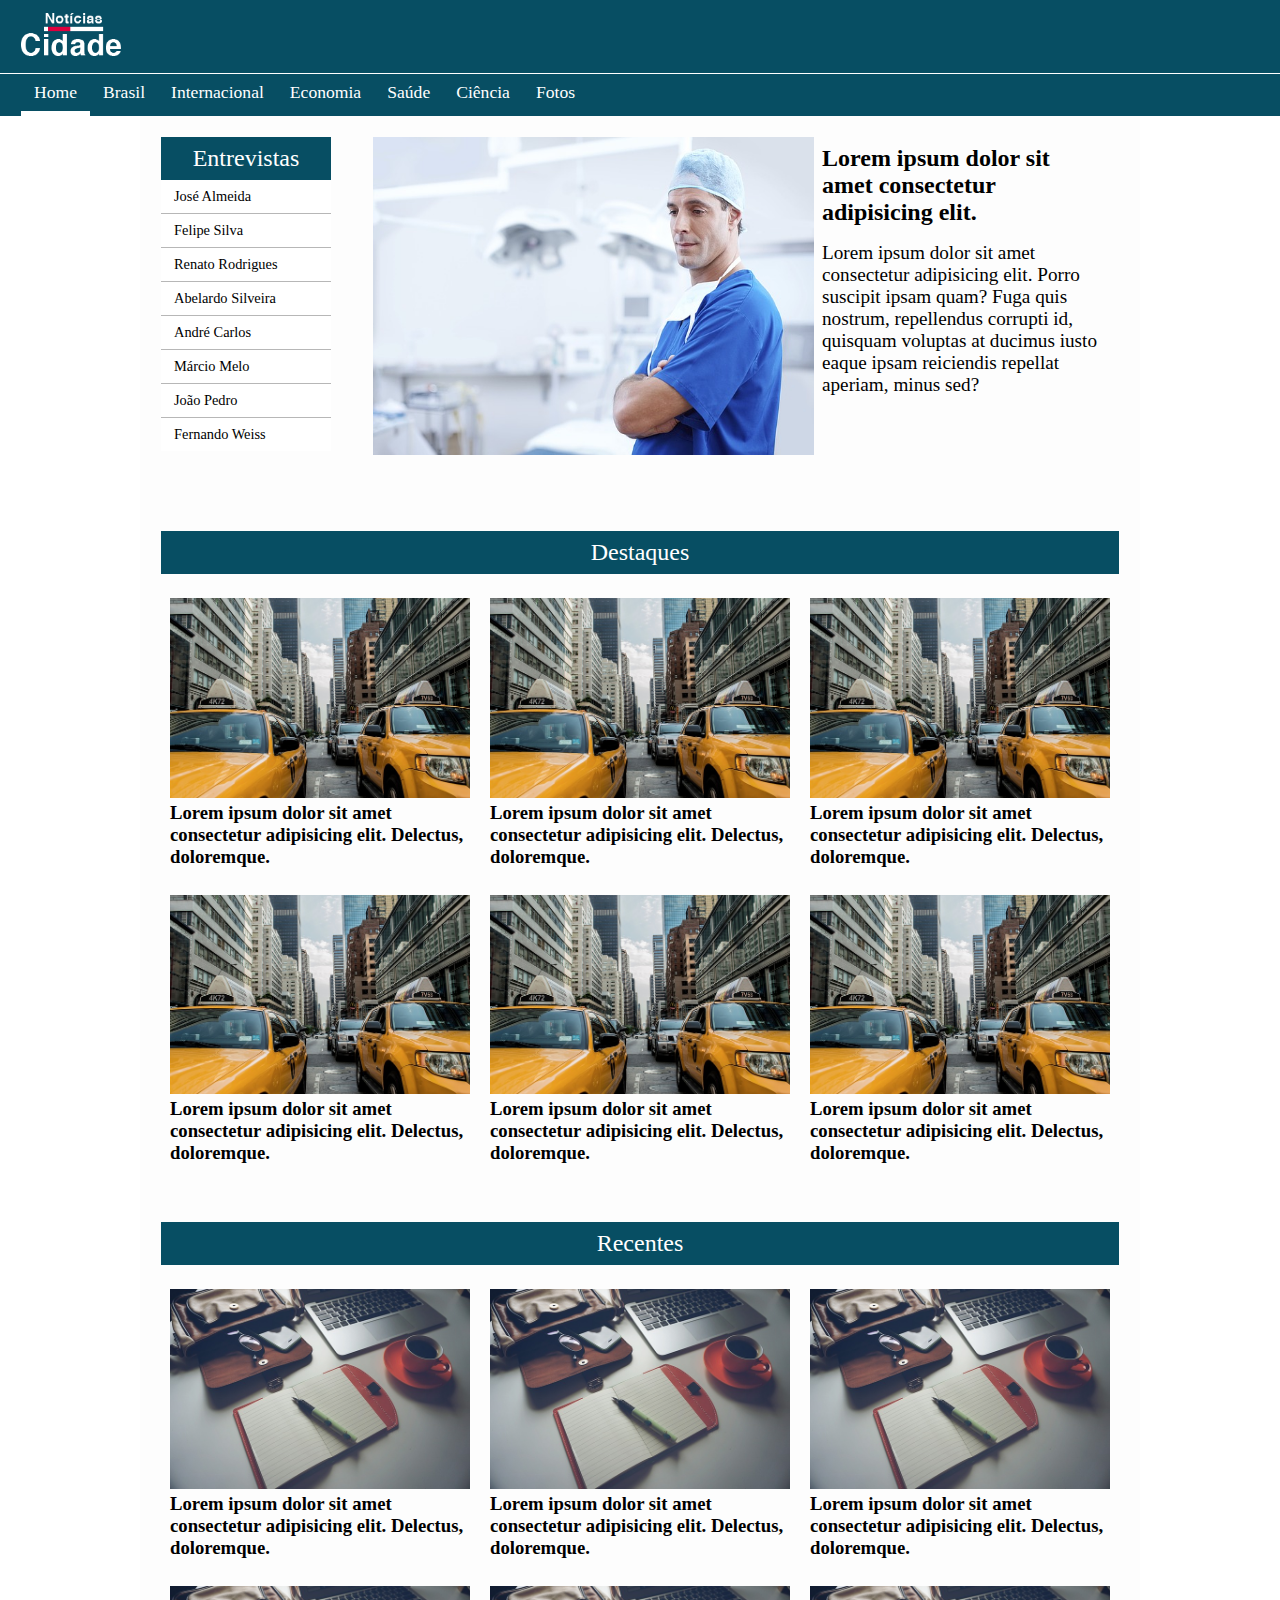
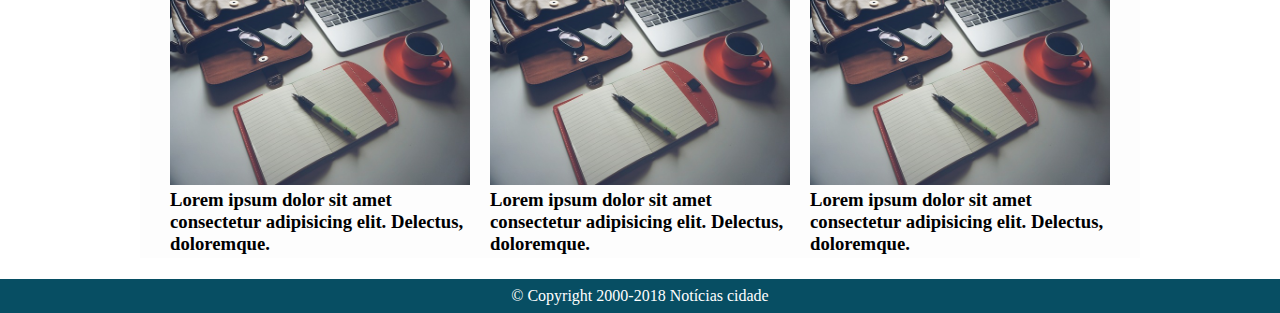
<file: site/index.html>
<!DOCTYPE html>
<html lang="pt-br">
<head>
    <meta charset="UTF-8">
    <meta http-equiv="X-UA-Compatible" content="IE=edge">
    <meta name="viewport" content="width=device-width, initial-scale=1.0">
    <title>Notícias da Cidade - Seu site de notícia</title>
    <link rel="stylesheet" href="_styles/style.css">
    
</head>
<body>
    <header>
        <div id="top-header">
            <img id="logo" src="_imagens/logo.png" alt="">
        </div>
        <nav>
            <ul id="menu-principal">
                <li id="aba-atual" ><a href="">Home</a></li><li><a href="brasil.html">Brasil</a></li><li><a href="">Internacional</a></li><li><a href="">Economia</a></li><li><a href="">Saúde</a></li><li><a href="">Ciência</a></li><li><a href="">Fotos</a></li>
            </ul>
        </nav>
    </header>

    <main>
        <aside id="menu-entrevistas">
            <h2>Entrevistas</h2>
            <ul>
                <a href="">
                    <li>José Almeida</li>
                </a>
                <a href="">
                    <li>Felipe Silva</li>
                </a>
                <a href="">
                    <li>Renato Rodrigues</li>
                </a>
                <a href="">
                    <li>Abelardo Silveira</li>
                </a>
                <a href="">
                    <li>André Carlos</li>
                </a>
                <a href="">
                    <li>Márcio Melo</li>
                </a>
                <a href="">
                    <li>João Pedro</li>
                </a>
                <a href="">
                    <li style="border-bottom: none;">Fernando Weiss</li>
                </a>
            </ul>
        </aside>

        <a href="noticia.html" class="link-noticias">
            <section id="noticia-principal">
                <img src="_imagens/doutor.jpg" alt="">
                <div id="descricao-principal">
                    <h3>Lorem ipsum dolor sit amet consectetur adipisicing elit.</h3>
            
                        <p>Lorem ipsum dolor sit amet consectetur adipisicing elit. Porro suscipit ipsam quam? Fuga quis nostrum, repellendus corrupti id, quisquam voluptas at ducimus iusto eaque ipsam reiciendis repellat aperiam, minus sed?</p>
                </div>
            </section>
        </a>

        <section>
            <h2 class="topicos">Destaques</h2>
            <a href="" class="link-noticias">
                <div class="noticia">
                    <img src="_imagens/taxi.jpg" alt="Taxis na rua">
                    <h3>
                        Lorem ipsum dolor sit amet consectetur adipisicing elit. Delectus, doloremque.
                    </h3>
                </div>
            </a>
            
            <a href="" class="link-noticias">
                <div class="noticia">               
                    <img src="_imagens/taxi.jpg" alt="Taxis na rua">
                    <h3>
                        Lorem ipsum dolor sit amet consectetur adipisicing elit. Delectus, doloremque.
                    </h3>
                </div>
            </a>

            <a href="" class="link-noticias">
                <div class="noticia">
                    <img src="_imagens/taxi.jpg" alt="Taxis na rua">
                    <h3>
                        Lorem ipsum dolor sit amet consectetur adipisicing elit. Delectus, doloremque.
                    </h3>
                </div>
            </a>

            <a href="" class="link-noticias">
                <div class="noticia">
                    <img src="_imagens/taxi.jpg" alt="Taxis na rua">
                    <h3>
                        Lorem ipsum dolor sit amet consectetur adipisicing elit. Delectus, doloremque.
                    </h3>
                </div>
            </a>
            
            <a href="" class="link-noticias">
                <div class="noticia">               
                    <img src="_imagens/taxi.jpg" alt="Taxis na rua">
                    <h3>
                        Lorem ipsum dolor sit amet consectetur adipisicing elit. Delectus, doloremque.
                    </h3>
                </div>
            </a>

            <a href="" class="link-noticias">
                <div class="noticia">
                    <img src="_imagens/taxi.jpg" alt="Taxis na rua">
                    <h3>
                        Lorem ipsum dolor sit amet consectetur adipisicing elit. Delectus, doloremque.
                    </h3>
                </div>
            </a>
        </section>
        <section>
            <h2>Recentes</h2>

            <a href="" class="link-noticias">
                <div class="noticia">
                    <img src="_imagens/tecnologia.jpg" alt="Taxis na rua">
                    <h3>
                        Lorem ipsum dolor sit amet consectetur adipisicing elit. Delectus, doloremque.
                    </h3>
                </div>
            </a>

            <a href="" class="link-noticias">
                <div class="noticia">
                    <img src="_imagens/tecnologia.jpg" alt="Taxis na rua">
                    <h3>
                        Lorem ipsum dolor sit amet consectetur adipisicing elit. Delectus, doloremque.
                    </h3>
                </div>
            </a>

            <a href="" class="link-noticias">
                <div class="noticia">
                    <img src="_imagens/tecnologia.jpg" alt="Taxis na rua">
                    <h3>
                        Lorem ipsum dolor sit amet consectetur adipisicing elit. Delectus, doloremque.
                    </h3>
                </div>
            </a>

            <a href="" class="link-noticias">
                <div class="noticia">
                    <img src="_imagens/tecnologia.jpg" alt="Taxis na rua">
                    <h3>
                        Lorem ipsum dolor sit amet consectetur adipisicing elit. Delectus, doloremque.
                    </h3>
                </div>
            </a>

            <a href="" class="link-noticias">
                <div class="noticia">
                    <img src="_imagens/tecnologia.jpg" alt="Taxis na rua">
                    <h3>
                        Lorem ipsum dolor sit amet consectetur adipisicing elit. Delectus, doloremque.
                    </h3>
                </div>
            </a>

            <a href="" class="link-noticias">
                <div class="noticia">
                    <img src="_imagens/tecnologia.jpg" alt="Taxis na rua">
                    <h3>
                        Lorem ipsum dolor sit amet consectetur adipisicing elit. Delectus, doloremque.
                    </h3>
                </div>
            </a>
        </section>
    </main>
    <span style="clear: both;"></span>
    <footer> &copy; Copyright 2000-2018 Notícias cidade</footer>
    
</body>
</html>
</file>
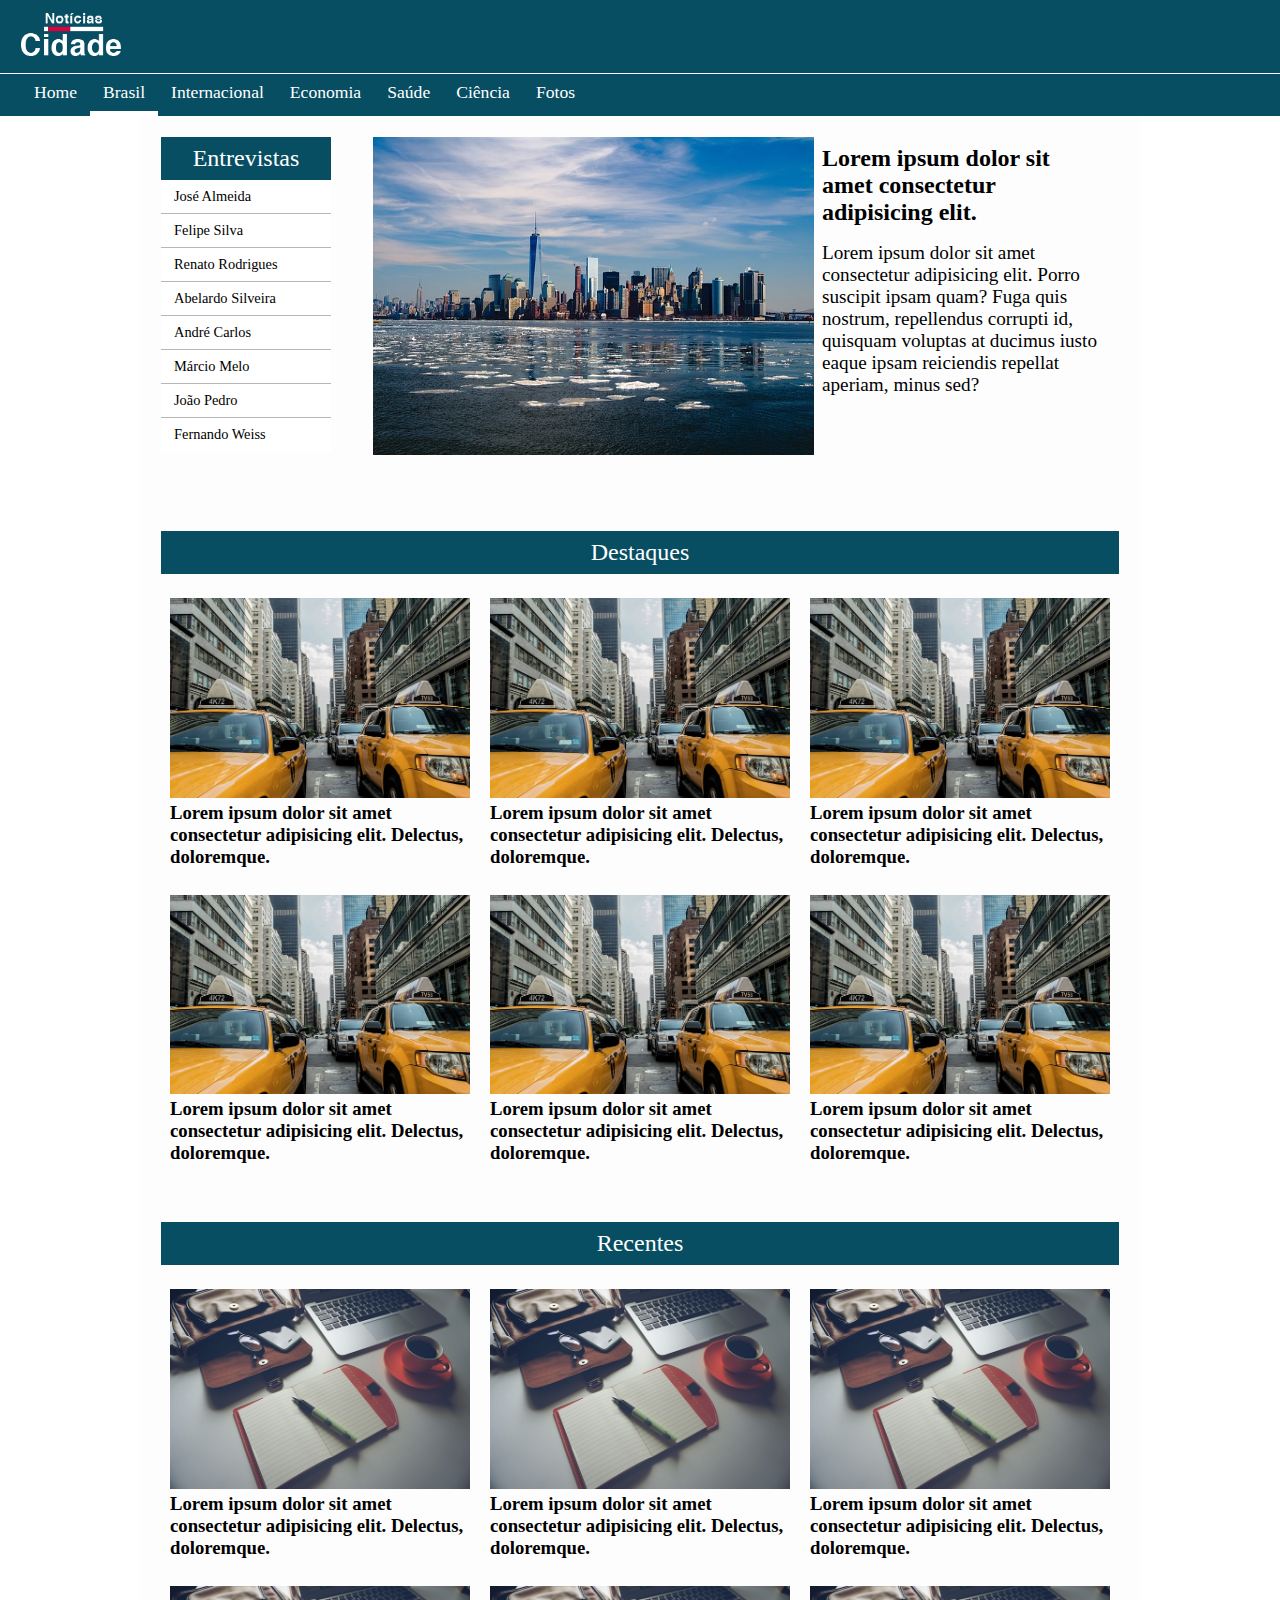
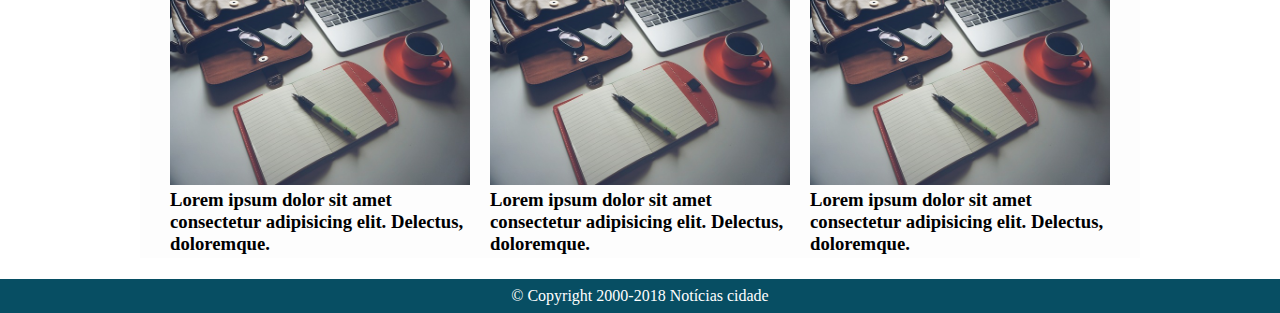
<file: site/brasil.html>
<!DOCTYPE html>
<html lang="pt-br">
<head>
    <meta charset="UTF-8">
    <meta http-equiv="X-UA-Compatible" content="IE=edge">
    <meta name="viewport" content="width=device-width, initial-scale=1.0">
    <title>Notícias Nacionais</title>
    <link rel="stylesheet" href="_styles/style.css">
    
</head>
<body>
    <header>
        <div id="top-header">
            <img id="logo" src="_imagens/logo.png" alt="">
        </div>
        <nav>
            <ul id="menu-principal">
                <li><a href="index.html">Home</a></li><li id="aba-atual"><a href="">Brasil</a></li><li><a href="internacional.html">Internacional</a></li><li><a href="">Economia</a></li><li><a href="">Saúde</a></li><li><a href="">Ciência</a></li><li><a href="">Fotos</a></li>
            </ul>
        </nav>
    </header>

    <main>
        <aside id="menu-entrevistas">
            <h2>Entrevistas</h2>
            <ul>
                <a href="">
                    <li>José Almeida</li>
                </a>
                <a href="">
                    <li>Felipe Silva</li>
                </a>
                <a href="">
                    <li>Renato Rodrigues</li>
                </a>
                <a href="">
                    <li>Abelardo Silveira</li>
                </a>
                <a href="">
                    <li>André Carlos</li>
                </a>
                <a href="">
                    <li>Márcio Melo</li>
                </a>
                <a href="">
                    <li>João Pedro</li>
                </a>
                <a href="">
                    <li style="border-bottom: none;">Fernando Weiss</li>
                </a>
            </ul>
        </aside>

        <a href="" class="link-noticias">
            <section id="noticia-principal">
                <img src="_imagens/cidade.jpg" alt="">
                <div id="descricao-principal">
                    <h3>Lorem ipsum dolor sit amet consectetur adipisicing elit.</h3>
            
                        <p>Lorem ipsum dolor sit amet consectetur adipisicing elit. Porro suscipit ipsam quam? Fuga quis nostrum, repellendus corrupti id, quisquam voluptas at ducimus iusto eaque ipsam reiciendis repellat aperiam, minus sed?</p>
                </div>
            </section>
        </a>

        <section>
            <h2 class="topicos">Destaques</h2>
            <a href="" class="link-noticias">
                <div class="noticia">
                    <img src="_imagens/taxi.jpg" alt="Taxis na rua">
                    <h3>
                        Lorem ipsum dolor sit amet consectetur adipisicing elit. Delectus, doloremque.
                    </h3>
                </div>
            </a>
            
            <a href="" class="link-noticias">
                <div class="noticia">               
                    <img src="_imagens/taxi.jpg" alt="Taxis na rua">
                    <h3>
                        Lorem ipsum dolor sit amet consectetur adipisicing elit. Delectus, doloremque.
                    </h3>
                </div>
            </a>

            <a href="" class="link-noticias">
                <div class="noticia">
                    <img src="_imagens/taxi.jpg" alt="Taxis na rua">
                    <h3>
                        Lorem ipsum dolor sit amet consectetur adipisicing elit. Delectus, doloremque.
                    </h3>
                </div>
            </a>

            <a href="" class="link-noticias">
                <div class="noticia">
                    <img src="_imagens/taxi.jpg" alt="Taxis na rua">
                    <h3>
                        Lorem ipsum dolor sit amet consectetur adipisicing elit. Delectus, doloremque.
                    </h3>
                </div>
            </a>
            
            <a href="" class="link-noticias">
                <div class="noticia">               
                    <img src="_imagens/taxi.jpg" alt="Taxis na rua">
                    <h3>
                        Lorem ipsum dolor sit amet consectetur adipisicing elit. Delectus, doloremque.
                    </h3>
                </div>
            </a>

            <a href="" class="link-noticias">
                <div class="noticia">
                    <img src="_imagens/taxi.jpg" alt="Taxis na rua">
                    <h3>
                        Lorem ipsum dolor sit amet consectetur adipisicing elit. Delectus, doloremque.
                    </h3>
                </div>
            </a>
        </section>
        <section>
            <h2>Recentes</h2>

            <a href="" class="link-noticias">
                <div class="noticia">
                    <img src="_imagens/tecnologia.jpg" alt="Taxis na rua">
                    <h3>
                        Lorem ipsum dolor sit amet consectetur adipisicing elit. Delectus, doloremque.
                    </h3>
                </div>
            </a>

            <a href="" class="link-noticias">
                <div class="noticia">
                    <img src="_imagens/tecnologia.jpg" alt="Taxis na rua">
                    <h3>
                        Lorem ipsum dolor sit amet consectetur adipisicing elit. Delectus, doloremque.
                    </h3>
                </div>
            </a>

            <a href="" class="link-noticias">
                <div class="noticia">
                    <img src="_imagens/tecnologia.jpg" alt="Taxis na rua">
                    <h3>
                        Lorem ipsum dolor sit amet consectetur adipisicing elit. Delectus, doloremque.
                    </h3>
                </div>
            </a>

            <a href="" class="link-noticias">
                <div class="noticia">
                    <img src="_imagens/tecnologia.jpg" alt="Taxis na rua">
                    <h3>
                        Lorem ipsum dolor sit amet consectetur adipisicing elit. Delectus, doloremque.
                    </h3>
                </div>
            </a>

            <a href="" class="link-noticias">
                <div class="noticia">
                    <img src="_imagens/tecnologia.jpg" alt="Taxis na rua">
                    <h3>
                        Lorem ipsum dolor sit amet consectetur adipisicing elit. Delectus, doloremque.
                    </h3>
                </div>
            </a>

            <a href="" class="link-noticias">
                <div class="noticia">
                    <img src="_imagens/tecnologia.jpg" alt="Taxis na rua">
                    <h3>
                        Lorem ipsum dolor sit amet consectetur adipisicing elit. Delectus, doloremque.
                    </h3>
                </div>
            </a>
        </section>
    </main>
    <span style="clear: both;"></span>
    <footer> &copy; Copyright 2000-2018 Notícias cidade</footer>
    
</body>
</html>
</file>
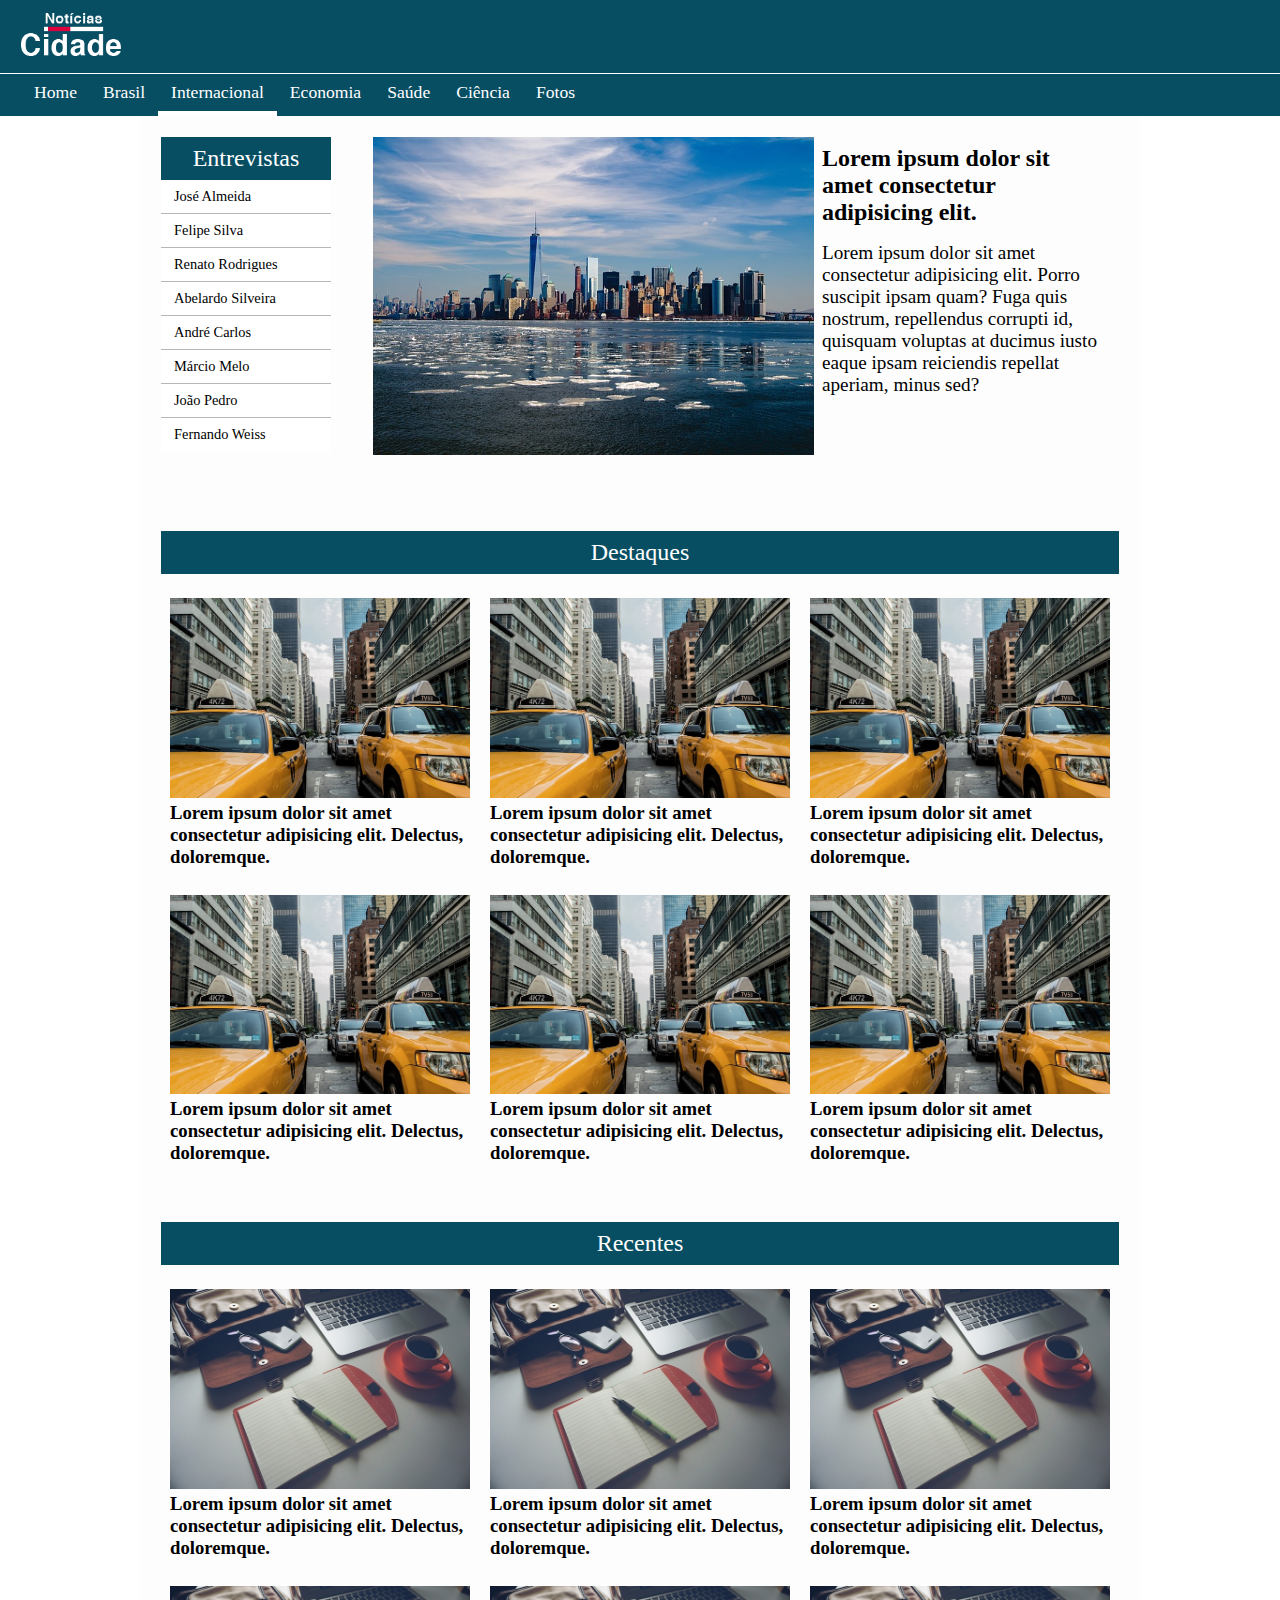
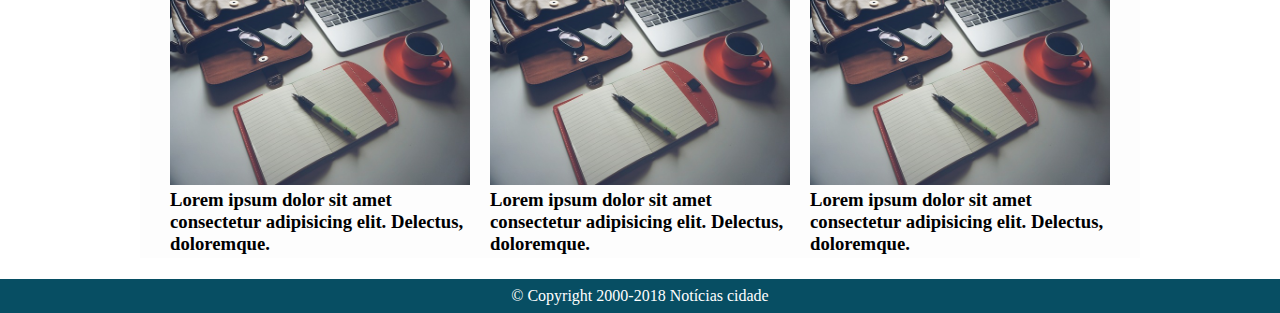
<file: site/internacional.html>
<!DOCTYPE html>
<html lang="pt-br">
<head>
    <meta charset="UTF-8">
    <meta http-equiv="X-UA-Compatible" content="IE=edge">
    <meta name="viewport" content="width=device-width, initial-scale=1.0">
    <title>Notícias Internacionais</title>
    <link rel="stylesheet" href="_styles/style.css">
    
</head>
<body>
    <header>
        <div id="top-header">
            <img id="logo" src="_imagens/logo.png" alt="">
        </div>
        <nav>
            <ul id="menu-principal">
                <li><a href="index.html">Home</a></li><li><a href="brasil.html">Brasil</a></li><li id="aba-atual"><a href="">Internacional</a></li><li><a href="">Economia</a></li><li><a href="">Saúde</a></li><li><a href="">Ciência</a></li><li><a href="">Fotos</a></li>
            </ul>
        </nav>
    </header>

    <main>
        <aside id="menu-entrevistas">
            <h2>Entrevistas</h2>
            <ul>
                <a href="">
                    <li>José Almeida</li>
                </a>
                <a href="">
                    <li>Felipe Silva</li>
                </a>
                <a href="">
                    <li>Renato Rodrigues</li>
                </a>
                <a href="">
                    <li>Abelardo Silveira</li>
                </a>
                <a href="">
                    <li>André Carlos</li>
                </a>
                <a href="">
                    <li>Márcio Melo</li>
                </a>
                <a href="">
                    <li>João Pedro</li>
                </a>
                <a href="">
                    <li style="border-bottom: none;">Fernando Weiss</li>
                </a>
            </ul>
        </aside>

        <a href="" class="link-noticias">
            <section id="noticia-principal">
                <img src="_imagens/cidade.jpg" alt="">
                <div id="descricao-principal">
                    <h3>Lorem ipsum dolor sit amet consectetur adipisicing elit.</h3>
            
                        <p>Lorem ipsum dolor sit amet consectetur adipisicing elit. Porro suscipit ipsam quam? Fuga quis nostrum, repellendus corrupti id, quisquam voluptas at ducimus iusto eaque ipsam reiciendis repellat aperiam, minus sed?</p>
                </div>
            </section>
        </a>

        <section>
            <h2 class="topicos">Destaques</h2>
            <a href="" class="link-noticias">
                <div class="noticia">
                    <img src="_imagens/taxi.jpg" alt="Taxis na rua">
                    <h3>
                        Lorem ipsum dolor sit amet consectetur adipisicing elit. Delectus, doloremque.
                    </h3>
                </div>
            </a>
            
            <a href="" class="link-noticias">
                <div class="noticia">               
                    <img src="_imagens/taxi.jpg" alt="Taxis na rua">
                    <h3>
                        Lorem ipsum dolor sit amet consectetur adipisicing elit. Delectus, doloremque.
                    </h3>
                </div>
            </a>

            <a href="" class="link-noticias">
                <div class="noticia">
                    <img src="_imagens/taxi.jpg" alt="Taxis na rua">
                    <h3>
                        Lorem ipsum dolor sit amet consectetur adipisicing elit. Delectus, doloremque.
                    </h3>
                </div>
            </a>

            <a href="" class="link-noticias">
                <div class="noticia">
                    <img src="_imagens/taxi.jpg" alt="Taxis na rua">
                    <h3>
                        Lorem ipsum dolor sit amet consectetur adipisicing elit. Delectus, doloremque.
                    </h3>
                </div>
            </a>
            
            <a href="" class="link-noticias">
                <div class="noticia">               
                    <img src="_imagens/taxi.jpg" alt="Taxis na rua">
                    <h3>
                        Lorem ipsum dolor sit amet consectetur adipisicing elit. Delectus, doloremque.
                    </h3>
                </div>
            </a>

            <a href="" class="link-noticias">
                <div class="noticia">
                    <img src="_imagens/taxi.jpg" alt="Taxis na rua">
                    <h3>
                        Lorem ipsum dolor sit amet consectetur adipisicing elit. Delectus, doloremque.
                    </h3>
                </div>
            </a>
        </section>
        <section>
            <h2>Recentes</h2>

            <a href="" class="link-noticias">
                <div class="noticia">
                    <img src="_imagens/tecnologia.jpg" alt="Taxis na rua">
                    <h3>
                        Lorem ipsum dolor sit amet consectetur adipisicing elit. Delectus, doloremque.
                    </h3>
                </div>
            </a>

            <a href="" class="link-noticias">
                <div class="noticia">
                    <img src="_imagens/tecnologia.jpg" alt="Taxis na rua">
                    <h3>
                        Lorem ipsum dolor sit amet consectetur adipisicing elit. Delectus, doloremque.
                    </h3>
                </div>
            </a>

            <a href="" class="link-noticias">
                <div class="noticia">
                    <img src="_imagens/tecnologia.jpg" alt="Taxis na rua">
                    <h3>
                        Lorem ipsum dolor sit amet consectetur adipisicing elit. Delectus, doloremque.
                    </h3>
                </div>
            </a>

            <a href="" class="link-noticias">
                <div class="noticia">
                    <img src="_imagens/tecnologia.jpg" alt="Taxis na rua">
                    <h3>
                        Lorem ipsum dolor sit amet consectetur adipisicing elit. Delectus, doloremque.
                    </h3>
                </div>
            </a>

            <a href="" class="link-noticias">
                <div class="noticia">
                    <img src="_imagens/tecnologia.jpg" alt="Taxis na rua">
                    <h3>
                        Lorem ipsum dolor sit amet consectetur adipisicing elit. Delectus, doloremque.
                    </h3>
                </div>
            </a>

            <a href="" class="link-noticias">
                <div class="noticia">
                    <img src="_imagens/tecnologia.jpg" alt="Taxis na rua">
                    <h3>
                        Lorem ipsum dolor sit amet consectetur adipisicing elit. Delectus, doloremque.
                    </h3>
                </div>
            </a>
        </section>
    </main>
    <span style="clear: both;"></span>
    <footer> &copy; Copyright 2000-2018 Notícias cidade</footer>
    
</body>
</html>
</file>
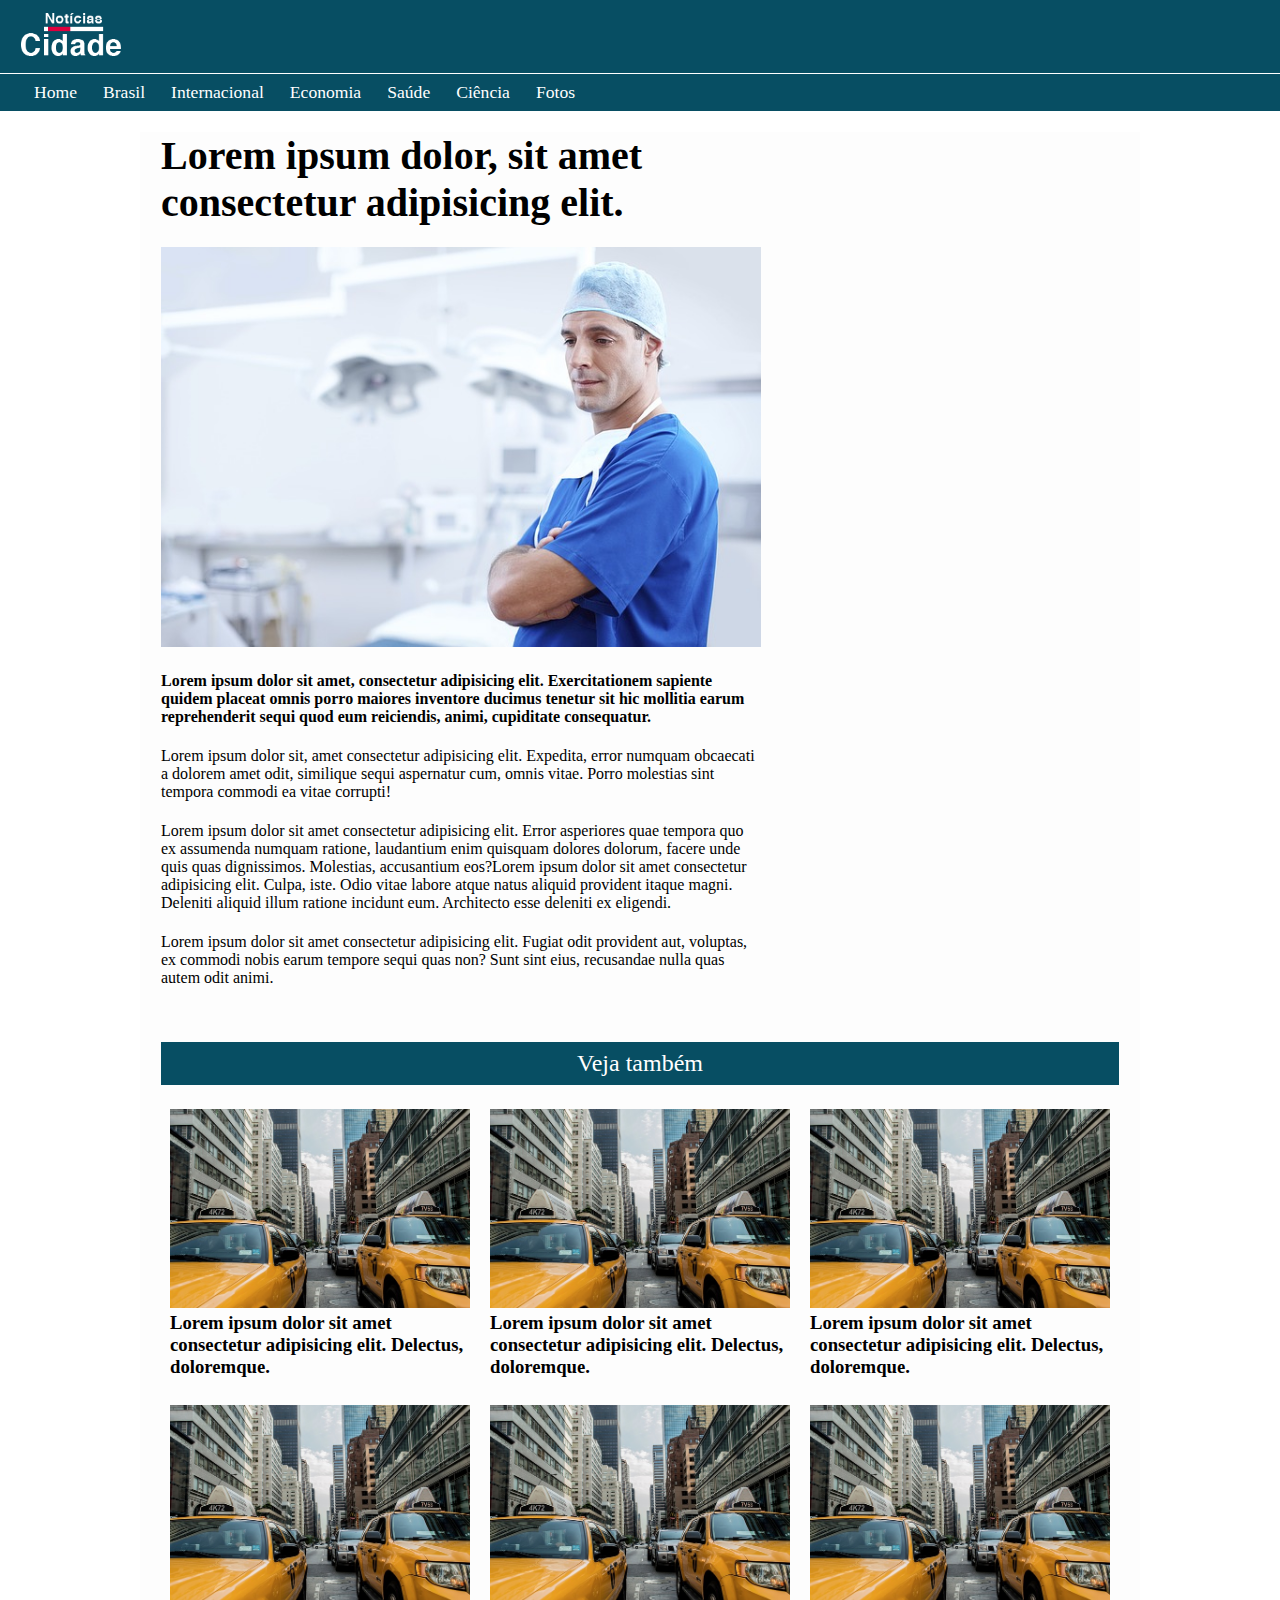
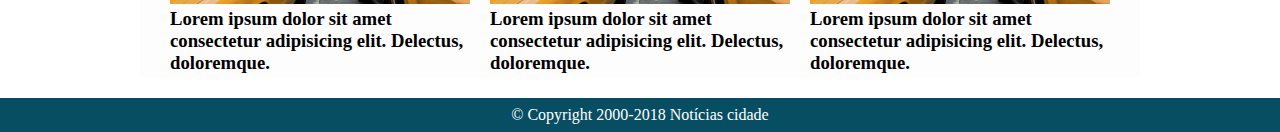
<file: site/noticia.html>
<!DOCTYPE html>
<html lang="pt-br">
<head>
    <meta charset="UTF-8">
    <meta http-equiv="X-UA-Compatible" content="IE=edge">
    <meta name="viewport" content="width=device-width, initial-scale=1.0">
    <title>Notícia</title>
    <link rel="stylesheet" href="_styles/style.css">
    <link rel="stylesheet" href="_styles/style-noticia-principal.css">

    
    
</head>
<body>
    <header>
        <div id="top-header">
            <img id="logo" src="_imagens/logo.png" alt="">
        </div>
        <nav>
            <ul id="menu-principal">
                <li><a href="index.html">Home</a></li><li><a href="brasil.html">Brasil</a></li><li><a href="internacional.html">Internacional</a></li><li><a href="">Economia</a></li><li><a href="">Saúde</a></li><li><a href="">Ciência</a></li><li><a href="">Fotos</a></li>
            </ul>
        </nav>
    </header>

    <main>
        
        <section id="noticia-extenso">
            <h1>Lorem ipsum dolor, sit amet consectetur adipisicing elit.</h1>
            <img src="_imagens/doutor.jpg" class="imagem-noticias" alt="">
            <p><strong>Lorem ipsum dolor sit amet, consectetur adipisicing elit. Exercitationem sapiente quidem placeat omnis porro maiores inventore ducimus tenetur sit hic mollitia earum reprehenderit sequi quod eum reiciendis, animi, cupiditate consequatur.</strong></p>
            <p>Lorem ipsum dolor sit, amet consectetur adipisicing elit. Expedita, error numquam obcaecati a dolorem amet odit, similique sequi aspernatur cum, omnis vitae. Porro molestias sint tempora commodi ea vitae corrupti!</p>
            <p>Lorem ipsum dolor sit amet consectetur adipisicing elit. Error asperiores quae tempora quo ex assumenda numquam ratione, laudantium enim quisquam dolores dolorum, facere unde quis quas dignissimos. Molestias, accusantium eos?Lorem ipsum dolor sit amet consectetur adipisicing elit. Culpa, iste. Odio vitae labore atque natus aliquid provident itaque magni. Deleniti aliquid illum ratione incidunt eum. Architecto esse deleniti ex eligendi.</p>
            <p>Lorem ipsum dolor sit amet consectetur adipisicing elit. Fugiat odit provident aut, voluptas, ex commodi nobis earum tempore sequi quas non? Sunt sint eius, recusandae nulla quas autem odit animi.</p>
        </section>
        <section>
            <h2 class="topicos">Veja também</h2>
            <a href="" class="link-noticias">
                <div class="noticia">
                    <img src="_imagens/taxi.jpg" alt="Taxis na rua">
                    <h3>
                        Lorem ipsum dolor sit amet consectetur adipisicing elit. Delectus, doloremque.
                    </h3>
                </div>
            </a>
            
            <a href="" class="link-noticias">
                <div class="noticia">               
                    <img src="_imagens/taxi.jpg" alt="Taxis na rua">
                    <h3>
                        Lorem ipsum dolor sit amet consectetur adipisicing elit. Delectus, doloremque.
                    </h3>
                </div>
            </a>

            <a href="" class="link-noticias">
                <div class="noticia">
                    <img src="_imagens/taxi.jpg" alt="Taxis na rua">
                    <h3>
                        Lorem ipsum dolor sit amet consectetur adipisicing elit. Delectus, doloremque.
                    </h3>
                </div>
            </a>

            <a href="" class="link-noticias">
                <div class="noticia">
                    <img src="_imagens/taxi.jpg" alt="Taxis na rua">
                    <h3>
                        Lorem ipsum dolor sit amet consectetur adipisicing elit. Delectus, doloremque.
                    </h3>
                </div>
            </a>
            
            <a href="" class="link-noticias">
                <div class="noticia">               
                    <img src="_imagens/taxi.jpg" alt="Taxis na rua">
                    <h3>
                        Lorem ipsum dolor sit amet consectetur adipisicing elit. Delectus, doloremque.
                    </h3>
                </div>
            </a>

            <a href="" class="link-noticias">
                <div class="noticia">
                    <img src="_imagens/taxi.jpg" alt="Taxis na rua">
                    <h3>
                        Lorem ipsum dolor sit amet consectetur adipisicing elit. Delectus, doloremque.
                    </h3>
                </div>
            </a>
        </section>

    </main>
    <span style="clear: both;"></span>
    <footer> &copy; Copyright 2000-2018 Notícias cidade</footer>
    
</body>
</html>
</file>
<file: site/_styles/style.css>
@charset "utf-8";

*{
    margin: 0px;
    padding: 0px;
}
/*IMPORTAÇÕES*/

@import url('https://fonts.googleapis.com/css2?family=Roboto+Slab&family=Zen+Old+Mincho:wght@400;700;900&display=swap');
/*
'Roboto Slab', serif
'Zen Old Mincho', serif
*/

:root{
    /*CORES*/
    --color-principal-light: #427a91;
    --color-principal: #074E63;
    --color-principal-dark: #002639;
    
    
    --color-secundary-light: #e94b5d;
    --color-secundary-dark: #7a000f;
    --color-secundary-3: #B10333;

    --color-text: #ffffff ;

    /*FONTES*/
    --font-titulos: Zen old Mincho, sefif;
    --font-principal: Roboto Slab, serif;
    
}
/*CONFIGURAÇÕES GERAIS*/
h1{
    font-family: var(--font-principal);
    font-style: normal;
    font-size: 2.5em;
    margin-bottom: 21px;
}

h2{
    font-family: var(--font-titulos);
    font: 400 1.5em var(--font-titulos);
    text-align: center;
    color: var(--color-text);
    margin-top: 55px;
    background-color: var(--color-principal);
    padding: 8px;
}

a{
    text-decoration: none;
    color: black;
}

li{
    list-style: none;
}

body{
    font-family: var(--font-principal);
}


/*HEADER*/
header{
    background-color: var(--color-principal);
   
}

#logo{
    margin: 13px 21px;
    width: 100px;
}
nav{
    border-top: solid 1px var(--color-text);
    padding: 0px 21px;
    position: relative;
}

ul#menu-principal > li{
    display: inline-block;
    padding: 8px 13px;
}

ul#menu-principal li a{
    color: var(--color-text);
    font: normal 1.1em var(--font-principal);
}

ul#menu-principal li:hover{
    border-bottom: solid 5px var(--color-text); 
}

#aba-atual{
    border-bottom: solid 5px var(--color-text);
}

/*MAIN*/
main{
    background-color: #FDFDFD;
    max-width: 1000px;
    margin: auto;
}

aside#menu-entrevistas{
    float: left;
    background-color: white;
    
    margin: 21px;
    width: 170px;
    
}

aside#menu-entrevistas li{
    padding: 8px 13px;
    border-bottom: solid 1px rgba(0, 0, 0, 0.281);
}

aside#menu-entrevistas a{
    color: #000;
    font-size: 0.9em;
}

aside#menu-entrevistas li:hover{
    background-color: var(--color-principal-light);
    color: var(--color-text);
}

aside#menu-entrevistas h2{
    margin-top: 0px;
}

section{
    display: block;
    margin: 21px;
    text-align: center;
}

section#noticia-principal{
    display: inline-block;
    max-width: 740px;
}

section#noticia-principal  img{
    height: 318px;
    max-width: 441px;
    float: left;
}

section#noticia-principal h3{
    font: bold 1.5em var(--font-principal);
    padding: 8px;
}

div#descricao-principal  > p{
    font-size: 1.2em;
    padding: 8px;
}
#descricao-principal{
    display: grid;
    min-width: 260px;
    max-width: 441px;
    text-align: left;
}

div.noticia{
    display: inline-block;
    text-align: left;
    max-width: 300px;
    margin: 21px 5px 0px 5px;
    padding: 3px;
    
}

a.link-noticias:hover h3{
    text-decoration: underline;
    
}
.noticia > img{
    width: 100%;
}



/*FOOTER*/
footer{
    background-color: var(--color-principal);
    color: var(--color-text);
    font: normal 1em  var(--font-principal);
    text-align: center;
    padding: 8px;
    margin-top: 21px;
}
</file>
<file: site/_styles/style-noticia-principal.css>
@charset "utf-8";

section#noticia-extenso{
    max-width: 600px;
    text-align: left;
}

p{
    margin-top: 21px;
}

img.imagem-noticias{
    width: 100%;
}
</file>
